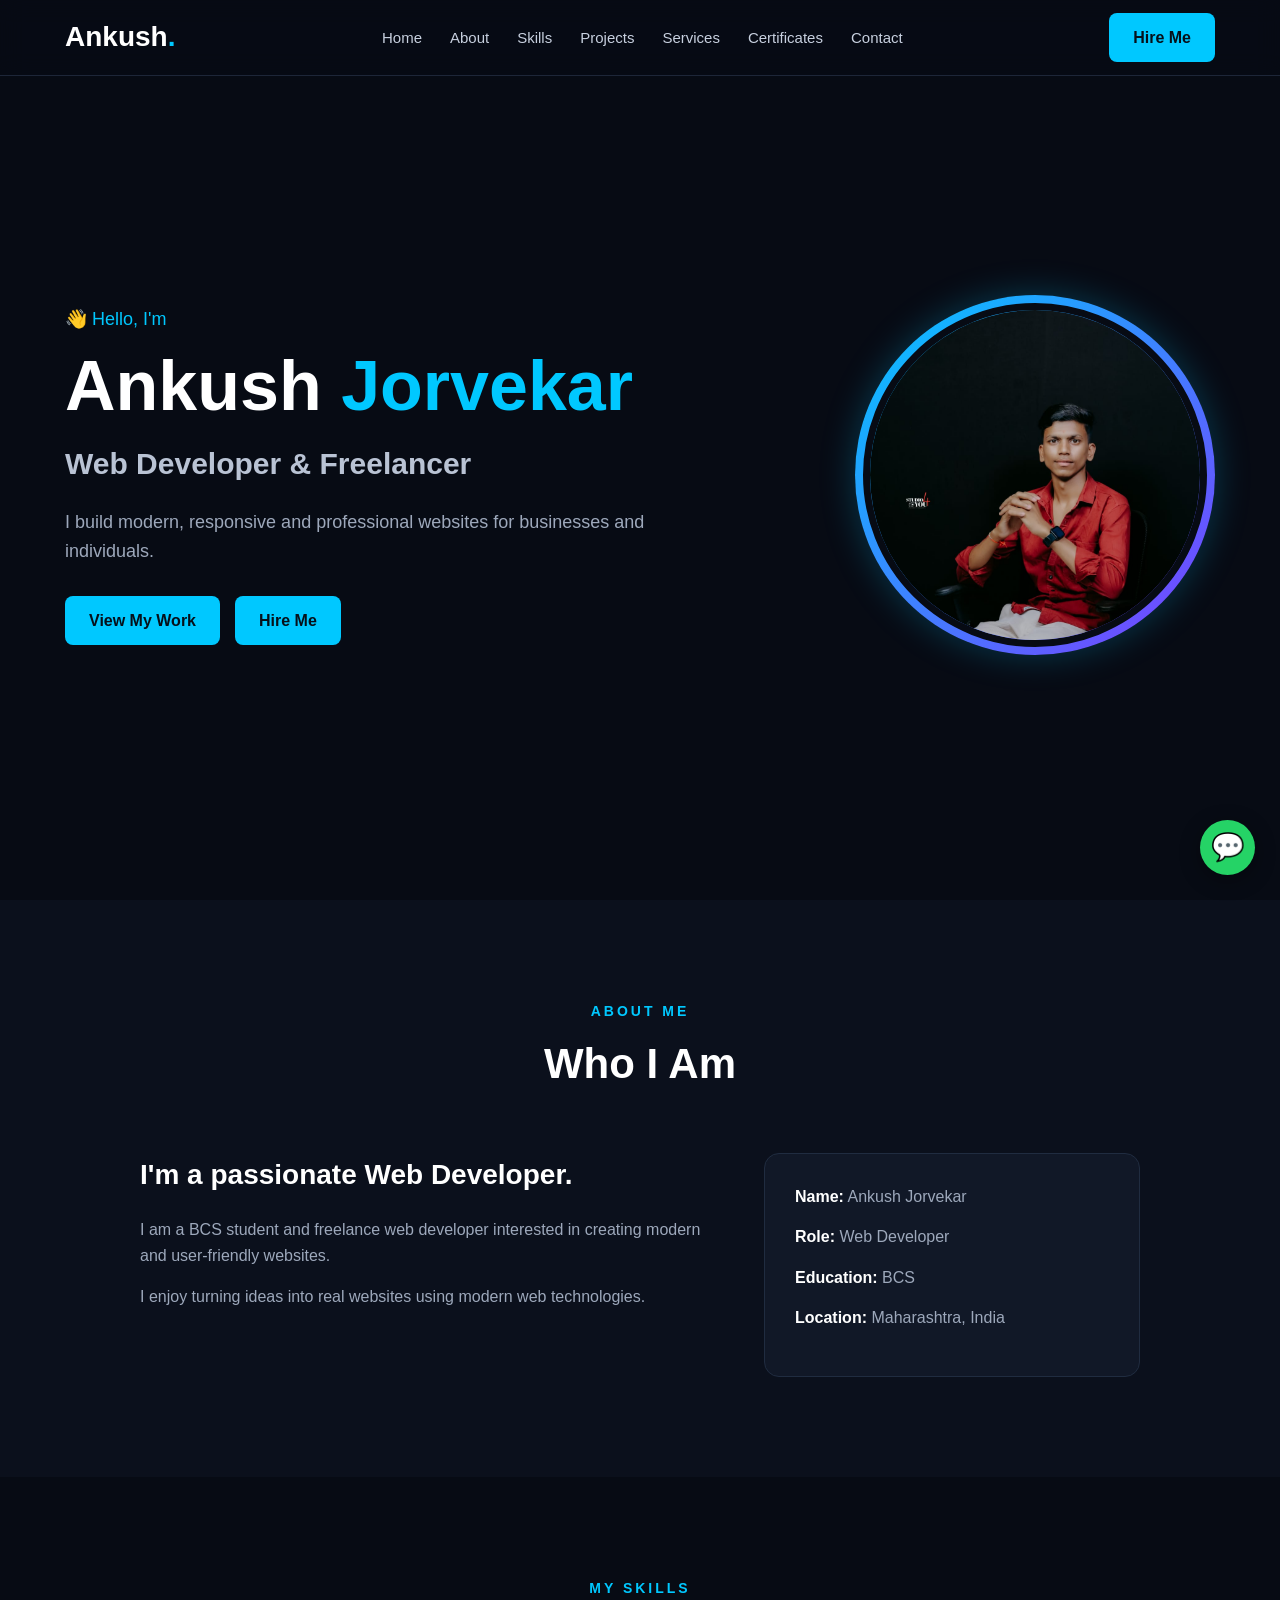
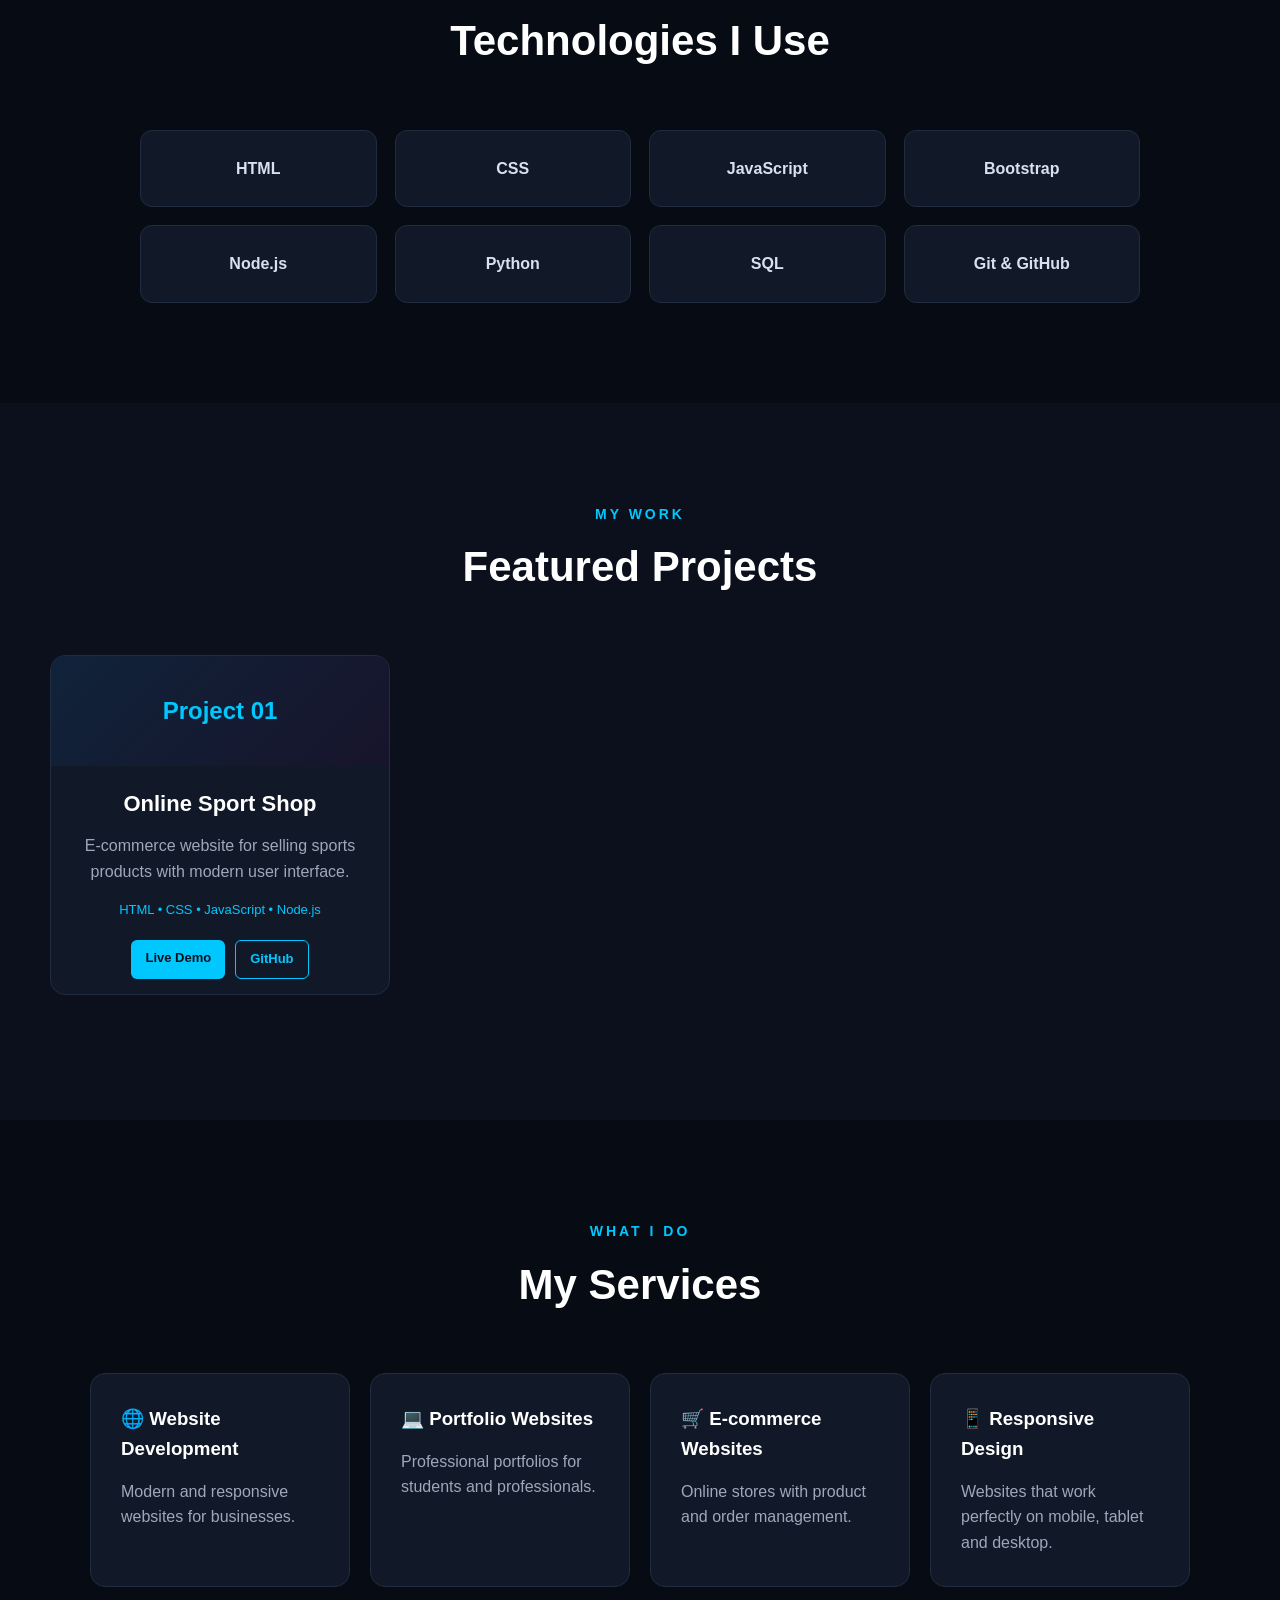
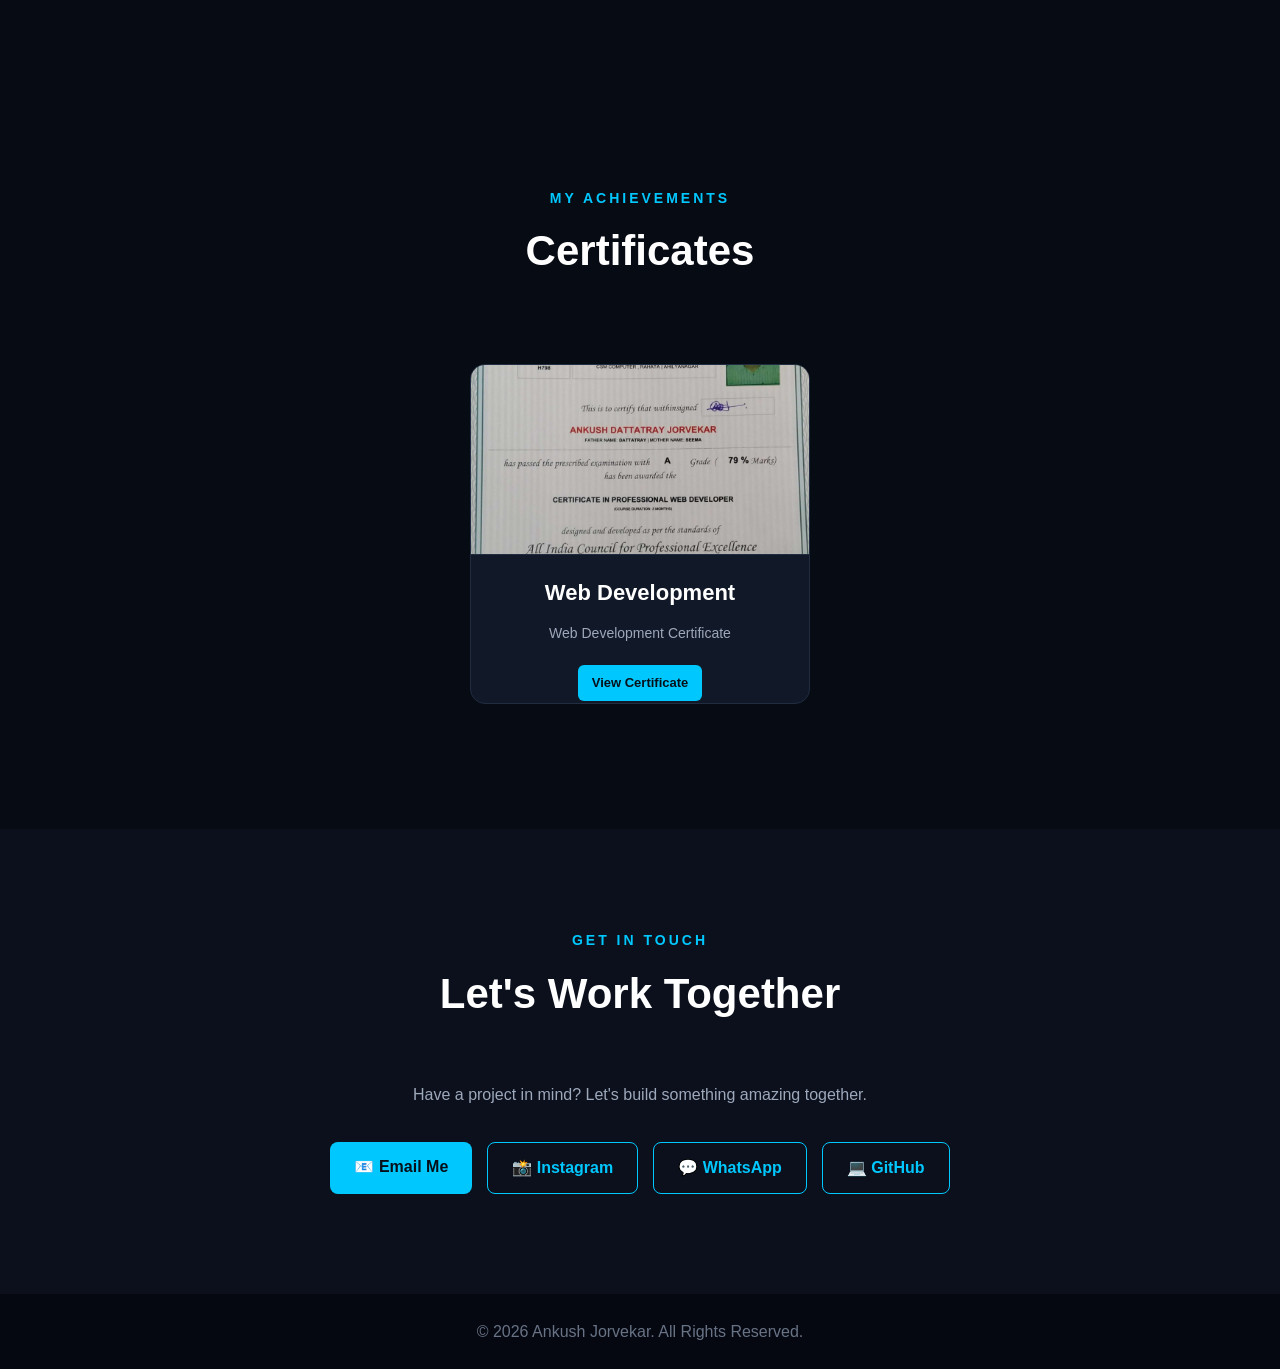
<file: index.html>
<!DOCTYPE html>
<html lang="en">

<head>
    <meta charset="UTF-8">

    <meta name="viewport"
          content="width=device-width, initial-scale=1.0">

    <title>Ankush Jorvekar | Web Developer</title>

    <link rel="stylesheet" href="style.css">
</head>

<body>

    <!-- Navbar -->
    <header>
        <nav class="navbar">

            <a href="#home" class="logo">
                Ankush<span>.</span>
            </a>

            <ul class="nav-links">
                <li><a href="#home">Home</a></li>
                <li><a href="#about">About</a></li>
                <li><a href="#skills">Skills</a></li>
                <li><a href="#projects">Projects</a></li>
                <li><a href="#services">Services</a></li>
                <li><a href="#certificates">Certificates</a></li>
                <li><a href="#contact">Contact</a></li>
            </ul>

           <a href="https://wa.me/8805129067?text=Hello%20Ankush,%20I%20need%20a%20website."
           target="_blank"
           class="hire-btn">
           Hire Me
        </a>

        </nav>
    </header>
    


    <!-- Hero Section -->
    <section id="home" class="hero">

        <div class="hero-content">

            <p class="small-title">
                👋 Hello, I'm
            </p>

            <h1>
                Ankush <span>Jorvekar</span>
            </h1>

            <h2>
                Web Developer & Freelancer
            </h2>

            <p>
                I build modern, responsive and professional
                websites for businesses and individuals.
            </p>

            <div class="hero-buttons">

                <a href="#projects" class="btn">
                    View My Work
                </a>

                <a href="https://wa.me/8805129067?text=Hello%20Ankush,%20I%20need%20a%20website."
                target="_blank"
                class="hire-btn">
                Hire Me
            </a>

            </div>

        </div>


        <div class="hero-image">

            <div class="profile-circle">
                <img src="images/Profile.jpeg"
                     alt="Ankush Jorvekar">
            </div>

        </div>

    </section>


    <!-- About Section -->
    <section id="about" class="about">

        <div class="section-title">
            <p>ABOUT ME</p>
            <h2>Who I Am</h2>
        </div>

        <div class="about-content">

            <div>
                <h3>
                    I'm a passionate Web Developer.
                </h3>

                <p>
                    I am a BCS student and freelance web developer
                    interested in creating modern and user-friendly
                    websites.
                </p>

                <p>
                    I enjoy turning ideas into real websites using
                    modern web technologies.
                </p>

            </div>

            <div class="about-info">

                <p><strong>Name:</strong> Ankush Jorvekar</p>
                <p><strong>Role:</strong> Web Developer</p>
                <p><strong>Education:</strong> BCS</p>
                <p><strong>Location:</strong> Maharashtra, India</p>

            </div>

        </div>

    </section>


    <!-- Skills Section -->
    <section id="skills" class="skills">

        <div class="section-title">
            <p>MY SKILLS</p>
            <h2>Technologies I Use</h2>
        </div>

        <div class="skills-container">

            <div class="skill-card">HTML</div>
            <div class="skill-card">CSS</div>
            <div class="skill-card">JavaScript</div>
            <div class="skill-card">Bootstrap</div>
            <div class="skill-card">Node.js</div>
            <div class="skill-card">Python</div>
            <div class="skill-card">SQL</div>
            <div class="skill-card">Git & GitHub</div>

        </div>

    </section>


    <!-- Projects Section -->
    <section id="projects" class="projects">

        <div class="section-title">
            <p>MY WORK</p>
            <h2>Featured Projects</h2>
        </div>

        <div class="project-card">

    <div class="project-image">
        Project 01
    </div>

    <div class="project-content">

        <h3>Online Sport Shop</h3>

        <p>
            E-commerce website for selling sports
            products with modern user interface.
        </p>

        <span>
            HTML • CSS • JavaScript • Node.js
        </span>

        <div class="project-buttons">

            <a href="https://sportzone-9vtq.onrender.com"
            target="_blank"
            class="project-btn">
            Live Demo
        </a>

            <a href="#" class="project-btn outline-btn">
                GitHub
            </a>

        </div>

    </div>

</div>

    </section>


    <!-- Services -->
    <section id="services" class="services">

        <div class="section-title">
            <p>WHAT I DO</p>
            <h2>My Services</h2>
        </div>

        <div class="services-container">

            <div class="service-card">
                <h3>🌐 Website Development</h3>
                <p>
                    Modern and responsive websites
                    for businesses.
                </p>
            </div>

            <div class="service-card">
                <h3>💻 Portfolio Websites</h3>
                <p>
                    Professional portfolios for students
                    and professionals.
                </p>
            </div>

            <div class="service-card">
                <h3>🛒 E-commerce Websites</h3>
                <p>
                    Online stores with product and
                    order management.
                </p>
            </div>

            <div class="service-card">
                <h3>📱 Responsive Design</h3>
                <p>
                    Websites that work perfectly on
                    mobile, tablet and desktop.
                </p>
            </div>

        </div>

    </section>

    <!-- Certificates Section -->
    <section id="certificates" class="certificates">

        <div class="section-title">
            <p>MY ACHIEVEMENTS</p>
            <h2>Certificates</h2>
        </div>

        <div class="certificates-container">

            <div class="certificate-card">

                <a href="certificate.html"
                   target="_blank"
                   class="certificate-image">
                    <img src="images/web-certificates.jpeg"
                         alt="Web Development Certificate">
                </a>

                <div class="certificate-content">

                    <h3>Web Development</h3>

                    <p>
                        Web Development Certificate
                    </p>

                    <a href="certificate.html"
                       target="_blank"
                       class="project-btn">
                        View Certificate
                    </a>

                </div>

            </div>

        </div>

    </section>

    <!-- Contact -->
    <section id="contact" class="contact">

        <div class="section-title">
            <p>GET IN TOUCH</p>
            <h2>Let's Work Together</h2>
        </div>

        <p>
            Have a project in mind?
            Let's build something amazing together.
        </p>

        <div class="contact-buttons">

            <!-- Email -->
            <a href="mailto:jorvekarankush25@gmail.com"
               class="btn">
                📧 Email Me
            </a>

            <!-- Instagram -->
            <a href="https://www.instagram.com/ankush.webstudio/"
               target="_blank"
               rel="noopener"
               class="btn outline">
                📸 Instagram
            </a>

            <!-- WhatsApp -->
            <a href="https://wa.me/8805129067"
               target="_blank"
               rel="noopener"
               class="btn outline">
                💬 WhatsApp
            </a>

            <!-- GitHub -->
            <a href="https://github.com/ankushjorvekar"
               target="_blank"
               rel="noopener"
               class="btn outline">
                💻 GitHub
            </a>

        </div>

    </section>

    <!-- Footer -->
    <footer>

        <p>
            © 2026 Ankush Jorvekar.
            All Rights Reserved.
        </p>

    </footer>


    <script src="script.js"></script>

    <a href="https://wa.me/8805129067?text=Hello%20Ankush,%20I%20need%20a%20website."
     target="_blank"
     class="whatsapp-btn">
     💬
    </a>

</body>

</html>
</file>
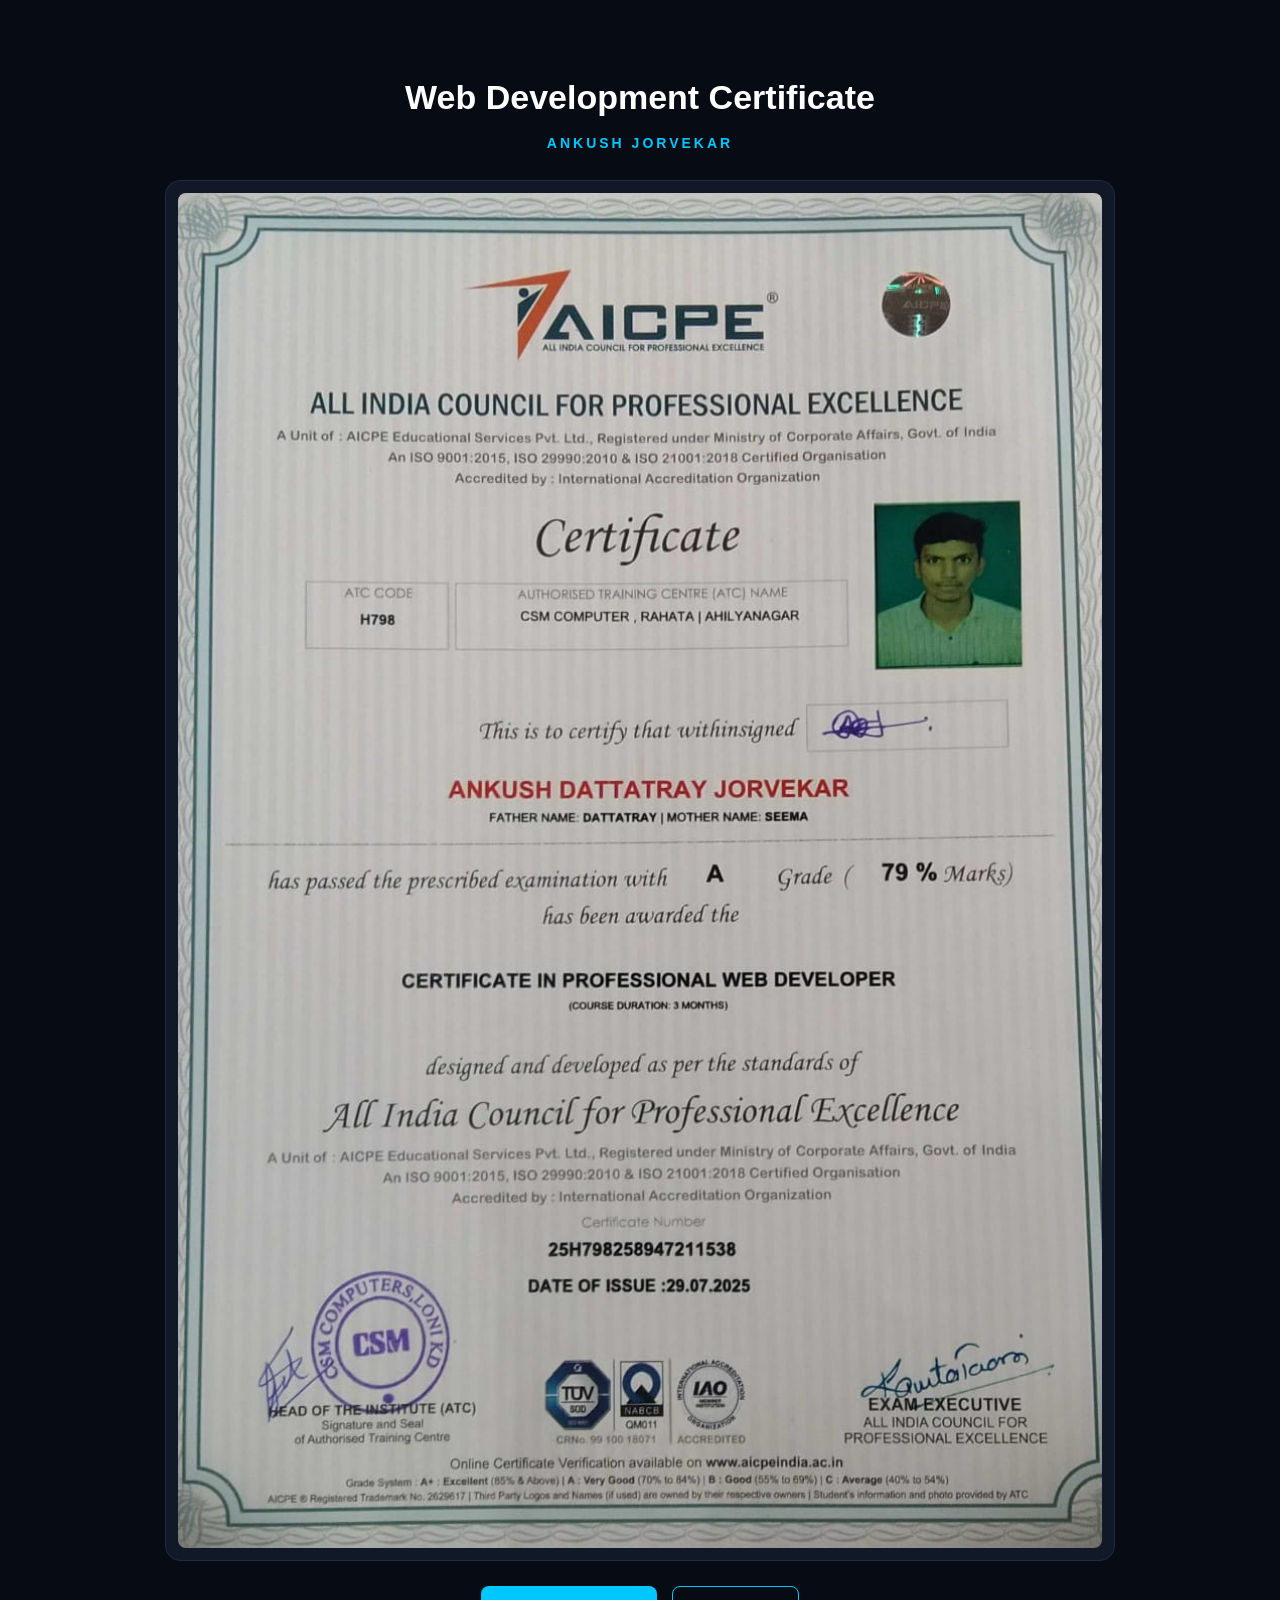
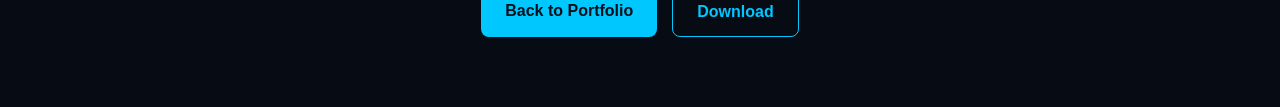
<file: certificate.html>
<!DOCTYPE html>
<html lang="en">

<head>

    <meta charset="UTF-8">

    <meta name="viewport"
          content="width=device-width, initial-scale=1.0">

    <title>Web Development Certificate | Ankush Jorvekar</title>

    <link rel="stylesheet" href="style.css">

</head>

<body>

    <!-- Certificate Viewer -->
    <section class="certificate-view">

        <div class="certificate-view-top">

            <h2>Web Development Certificate</h2>

            <p>
                Ankush Jorvekar
            </p>

        </div>

        <div class="certificate-view-image">

            <img src="images/web-certificates.jpeg"
                 alt="Web Development Certificate">

        </div>

        <div class="contact-buttons">

            <a href="index.html#certificates"
               class="btn">
                Back to Portfolio
            </a>

            <a href="images/web-certificates.jpeg"
               download
               class="btn outline">
                Download
            </a>

        </div>

    </section>

</body>

</html>
</file>
<file: style.css>
/* =========================
   RESET
========================= */

* {
    margin: 0;
    padding: 0;
    box-sizing: border-box;
}

html {
    scroll-behavior: smooth;
}

body {
    font-family: Arial, sans-serif;
    background: #070b14;
    color: #ffffff;
    line-height: 1.6;
}

a {
    text-decoration: none;
    color: inherit;
    cursor: pointer;
}

/* image cha varche layer click block karu naye */
img {
    pointer-events: none;
}


/* =========================
   NAVBAR
========================= */

header {
    position: fixed;
    top: 0;
    width: 100%;
    z-index: 1000;
    background: rgba(7, 11, 20, 0.9);
    backdrop-filter: blur(12px);
    border-bottom: 1px solid #1d2638;
}

.navbar {
    max-width: 1200px;
    height: 75px;
    margin: auto;
    padding: 0 25px;

    display: flex;
    align-items: center;
    justify-content: space-between;
}

.logo {
    font-size: 28px;
    font-weight: 800;
}

.logo span {
    color: #00c8ff;
}

.nav-links {
    display: flex;
    list-style: none;
    gap: 28px;
}

.nav-links a {
    color: #c7d0df;
    font-size: 15px;
    transition: 0.3s;
}

.nav-links a:hover {
    color: #00c8ff;
}

.hire-btn,
.btn {
    display: inline-block;
    padding: 12px 24px;
    border-radius: 8px;

    background: #00c8ff;
    color: #06101a;

    font-weight: 700;
    transition: 0.3s;
}

.hire-btn:hover,
.btn:hover {
    transform: translateY(-3px);
}


/* =========================
   HERO
========================= */

.hero {
    min-height: 100vh;
    max-width: 1200px;
    margin: auto;
    padding: 130px 25px 80px;

    display: flex;
    align-items: center;
    justify-content: space-between;
    gap: 70px;
}

.hero-content {
    max-width: 650px;
}

.small-title {
    color: #00c8ff;
    font-size: 18px;
    margin-bottom: 15px;
}

.hero h1 {
    font-size: 70px;
    line-height: 1.1;
    margin-bottom: 15px;
}

.hero h1 span {
    color: #00c8ff;
}

.hero h2 {
    font-size: 30px;
    color: #b9c3d4;
    margin-bottom: 20px;
}

.hero-content > p:not(.small-title) {
    color: #9da8bb;
    font-size: 18px;
    max-width: 600px;
    margin-bottom: 30px;
}

.hero-buttons {
    display: flex;
    gap: 15px;
}

.outline {
    background: transparent;
    color: #00c8ff;
    border: 1px solid #00c8ff;
}


/* =========================
   PROFILE IMAGE
========================= */

.hero-image {
    display: flex;
    justify-content: center;
    align-items: center;
}

.profile-circle {
    width: 360px;
    height: 360px;

    border-radius: 50%;
    padding: 8px;

    background: linear-gradient(
        135deg,
        #00c8ff,
        #7c3cff
    );

    box-shadow:
        0 0 35px rgba(0, 200, 255, 0.25);
}

.profile-circle img {
    width: 100%;
    height: 100%;

    border-radius: 50%;
    object-fit: cover;

    border: 7px solid #070b14;
}


/* =========================
   COMMON SECTION
========================= */

section {
    padding: 100px 25px;
}

.section-title {
    text-align: center;
    margin-bottom: 55px;
}

.section-title p {
    color: #00c8ff;
    font-size: 14px;
    font-weight: bold;
    letter-spacing: 3px;
}

.section-title h2 {
    font-size: 42px;
    margin-top: 8px;
}


/* =========================
   ABOUT
========================= */

.about {
    background: #0b101c;
}

.about-content {
    max-width: 1000px;
    margin: auto;

    display: grid;
    grid-template-columns: 1.5fr 1fr;
    gap: 60px;
}

.about-content h3 {
    font-size: 28px;
    margin-bottom: 20px;
}

.about-content p {
    color: #9da8bb;
    margin-bottom: 15px;
}

.about-info {
    background: #111827;
    border: 1px solid #202c40;
    padding: 30px;
    border-radius: 15px;
}

.about-info strong {
    color: #ffffff;
}


/* =========================
   SKILLS
========================= */

.skills-container {
    max-width: 1000px;
    margin: auto;

    display: grid;
    grid-template-columns: repeat(4, 1fr);
    gap: 18px;
}

.skill-card {
    padding: 25px;
    text-align: center;

    background: #111827;
    border: 1px solid #202c40;
    border-radius: 12px;

    color: #d9e1ee;
    font-weight: bold;

    transition: 0.3s;
}

.skill-card:hover {
    border-color: #00c8ff;
    transform: translateY(-5px);
}


/* =========================
   PROJECTS
========================= */

.projects {
    background: #0b101c;
}

.projects-container {
    max-width: 1100px;
    margin: auto;

    display: flex;
    flex-wrap: wrap;
    justify-content: center;
    align-items: stretch;
}

/* ekach card asel tar te page chya madhomal center hoil */
.project-card:only-child {
    margin-left: auto;
    margin-right: auto;
}

.project-card {
    overflow: hidden;

    width: 340px;
    height: 340px;
    margin: 25px;

    display: flex;
    flex-direction: column;

    background: #111827;
    border: 1px solid #202c40;
    border-radius: 15px;

    transition: 0.3s;
}

.project-card:hover {
    transform: translateY(-8px);
    border-color: #00c8ff;
}

.project-image {
    height: 110px;
    flex-shrink: 0;

    display: flex;
    align-items: center;
    justify-content: center;

    background: linear-gradient(
        135deg,
        #10233a,
        #17142b
    );

    color: #00c8ff;
    font-size: 24px;
    font-weight: bold;
}

.project-content {
    flex: 1;

    padding: 20px;
    text-align: center;

    display: flex;
    flex-direction: column;
    justify-content: center;
}

.project-content h3 {
    font-size: 22px;
    margin-bottom: 12px;
}

.project-content p {
    color: #9da8bb;
    margin-bottom: 15px;
}

.project-content span {
    color: #00c8ff;
    font-size: 13px;
}

.project-buttons {
    justify-content: center;
}


/* =========================
   SERVICES
========================= */

.services-container {
    max-width: 1100px;
    margin: auto;

    display: grid;
    grid-template-columns: repeat(4, 1fr);
    gap: 20px;
}

.service-card {
    padding: 30px;

    background: #111827;
    border: 1px solid #202c40;
    border-radius: 15px;

    transition: 0.3s;
}

.service-card:hover {
    transform: translateY(-7px);
    border-color: #00c8ff;
}

.service-card h3 {
    margin-bottom: 15px;
}

.service-card p {
    color: #9da8bb;
}


/* =========================
   CONTACT
========================= */

.contact {
    text-align: center;
    background: #0b101c;
}

.contact > p {
    max-width: 600px;
    margin: 0 auto 35px;

    color: #9da8bb;
}

.contact-buttons {
    max-width: 700px;
    margin: auto;

    display: flex;
    flex-wrap: wrap;
    justify-content: center;
    gap: 15px;
}


/* =========================
   FOOTER
========================= */

footer {
    padding: 25px;
    text-align: center;

    background: #050810;
    color: #687386;
}


/* =========================
   RESPONSIVE
========================= */

@media (max-width: 950px) {

    .nav-links {
        gap: 15px;
    }

    .hero {
        flex-direction: column-reverse;
        text-align: center;
    }

    .hero-content {
        max-width: 700px;
    }

    .hero-buttons {
        justify-content: center;
    }

    .hero h1 {
        font-size: 55px;
    }

    .skills-container {
        grid-template-columns: repeat(2, 1fr);
    }

    .projects-container {
        grid-template-columns: repeat(2, 1fr);
    }

    .services-container {
        grid-template-columns: repeat(2, 1fr);
    }
}


@media (max-width: 650px) {

    .navbar {
        height: auto;
        padding: 15px;
        flex-direction: column;
        gap: 12px;
    }

    .nav-links {
        flex-wrap: wrap;
        justify-content: center;
    }

    .hire-btn {
        display: none;
    }

    .hero {
        padding-top: 180px;
    }

    .hero h1 {
        font-size: 42px;
    }

    .hero h2 {
        font-size: 23px;
    }

    .profile-circle {
        width: 270px;
        height: 270px;
    }

    .about-content {
        grid-template-columns: 1fr;
    }

    .skills-container,
    .projects-container,
    .services-container {
        grid-template-columns: 1fr;
    }

    .section-title h2 {
        font-size: 34px;
    }

    .contact-buttons {
        flex-direction: column;
        align-items: center;
    }
}

/* =========================
   SCROLL ANIMATION
========================= */

section {
    opacity: 0;
    transform: translateY(40px);
    transition: opacity 0.8s ease, transform 0.8s ease;
}

section.show {
    opacity: 1;
    transform: translateY(0);
}


/* Active Navbar */

.nav-links a.active {
    color: #00c8ff;
}

.project-buttons {
    display: flex;
    gap: 10px;
    margin-top: 20px;
}

.project-btn {
    padding: 8px 14px;
    white-space: nowrap;
    border-radius: 6px;
    background: #00c8ff;
    color: #06101a;
    font-size: 13px;
    font-weight: bold;
    transition: 0.3s;
}

.project-btn:hover {
    transform: translateY(-3px);
}

.outline-btn {
    background: transparent;
    color: #00c8ff;
    border: 1px solid #00c8ff;
}

/* =========================
   CERTIFICATES
========================= */

.certificates {
    background: #070b14;
}

.certificates-container {
    max-width: 1100px;
    margin: auto;

    display: flex;
    flex-wrap: wrap;
    justify-content: center;
    align-items: stretch;
}

.certificate-card {
    overflow: hidden;

    width: 340px;
    height: 340px;
    margin: 25px;

    display: flex;
    flex-direction: column;

    background: #111827;
    border: 1px solid #202c40;
    border-radius: 15px;

    transition: 0.3s;
}

.certificate-card:hover {
    transform: translateY(-8px);
    border-color: #00c8ff;
}

/* ekach card asel tar te page chya madhomal center hoil */
.certificate-card:only-child {
    margin-left: auto;
    margin-right: auto;
}

.certificate-image {
    height: 190px;
    flex-shrink: 0;

    display: flex;
    align-items: center;
    justify-content: center;

    background: linear-gradient(
        135deg,
        #10233a,
        #17142b
    );

    border-bottom: 1px solid #202c40;
}

.certificate-image img {
    width: 100%;
    height: 100%;
    object-fit: cover;
}

.certificate-content {
    flex: 1;

    padding: 20px;
    text-align: center;

    display: flex;
    flex-direction: column;
    justify-content: center;
    align-items: center;
}

.certificate-content h3 {
    font-size: 22px;
    margin-bottom: 12px;
}

.certificate-content p {
    color: #9da8bb;
    font-size: 14px;
    margin-bottom: 15px;
}

.certificate-content .project-btn {
    display: inline-block;
    margin-top: 5px;
}


/* =========================
   CERTIFICATE VIEW PAGE
========================= */

.certificate-view {
    opacity: 1;
    transform: none;

    max-width: 1000px;
    margin: auto;
    padding: 70px 25px;

    display: flex;
    flex-direction: column;
    align-items: center;
    gap: 25px;
}

.certificate-view-top {
    text-align: center;
}

.certificate-view-top h2 {
    font-size: 34px;
    margin-bottom: 8px;
}

.certificate-view-top p {
    color: #00c8ff;
    font-size: 14px;
    font-weight: bold;
    letter-spacing: 3px;
    text-transform: uppercase;
}

.certificate-view-image {
    width: 100%;

    background: #111827;
    border: 1px solid #202c40;
    border-radius: 15px;

    padding: 12px;
    overflow: hidden;
}

.certificate-view-image img {
    display: block;
    width: 100%;
    height: auto;
    border-radius: 8px;
}

.whatsapp-btn {
    position: fixed;
    right: 25px;
    bottom: 25px;

    width: 55px;
    height: 55px;

    display: flex;
    align-items: center;
    justify-content: center;

    background: #25D366;
    color: white;

    border-radius: 50%;
    text-decoration: none;

    font-size: 27px;

    box-shadow: 0 5px 20px rgba(0, 0, 0, 0.35);

    z-index: 9999;

    transition: 0.3s;
}

.whatsapp-btn:hover {
    transform: scale(1.1);
}

/* ===== MOBILE RESPONSIVE ===== */

@media (max-width: 768px) {

    body {
        overflow-x: hidden;
    }

    .navbar {
        padding: 15px 20px;
    }

    .nav-links {
        display: none;
    }

    .hero {
        flex-direction: column;
        text-align: center;
        padding: 120px 20px 60px;
    }

    .hero-content {
        width: 100%;
    }

    .hero-content h1 {
        font-size: 38px;
    }

    .hero-content h2 {
        font-size: 22px;
    }

    .hero-buttons {
        justify-content: center;
        flex-wrap: wrap;
    }

    .hero-image {
        margin-top: 30px;
    }

    .hero-image img {
        width: 230px;
        height: 230px;
    }

    .about-container {
        flex-direction: column;
        text-align: center;
    }

    .skills-container {
        width: 100%;
        padding: 0 10px;
    }

    .project-container {
        grid-template-columns: 1fr;
    }

    .services-container {
        grid-template-columns: 1fr;
    }

    .certificate-container {
        grid-template-columns: 1fr;
    }

    .contact-buttons {
        flex-direction: column;
        align-items: center;
    }

    .contact-buttons .btn {
        width: 80%;
        text-align: center;
    }

    .whatsapp-btn {
        right: 18px;
        bottom: 18px;
    }
}
</file>
